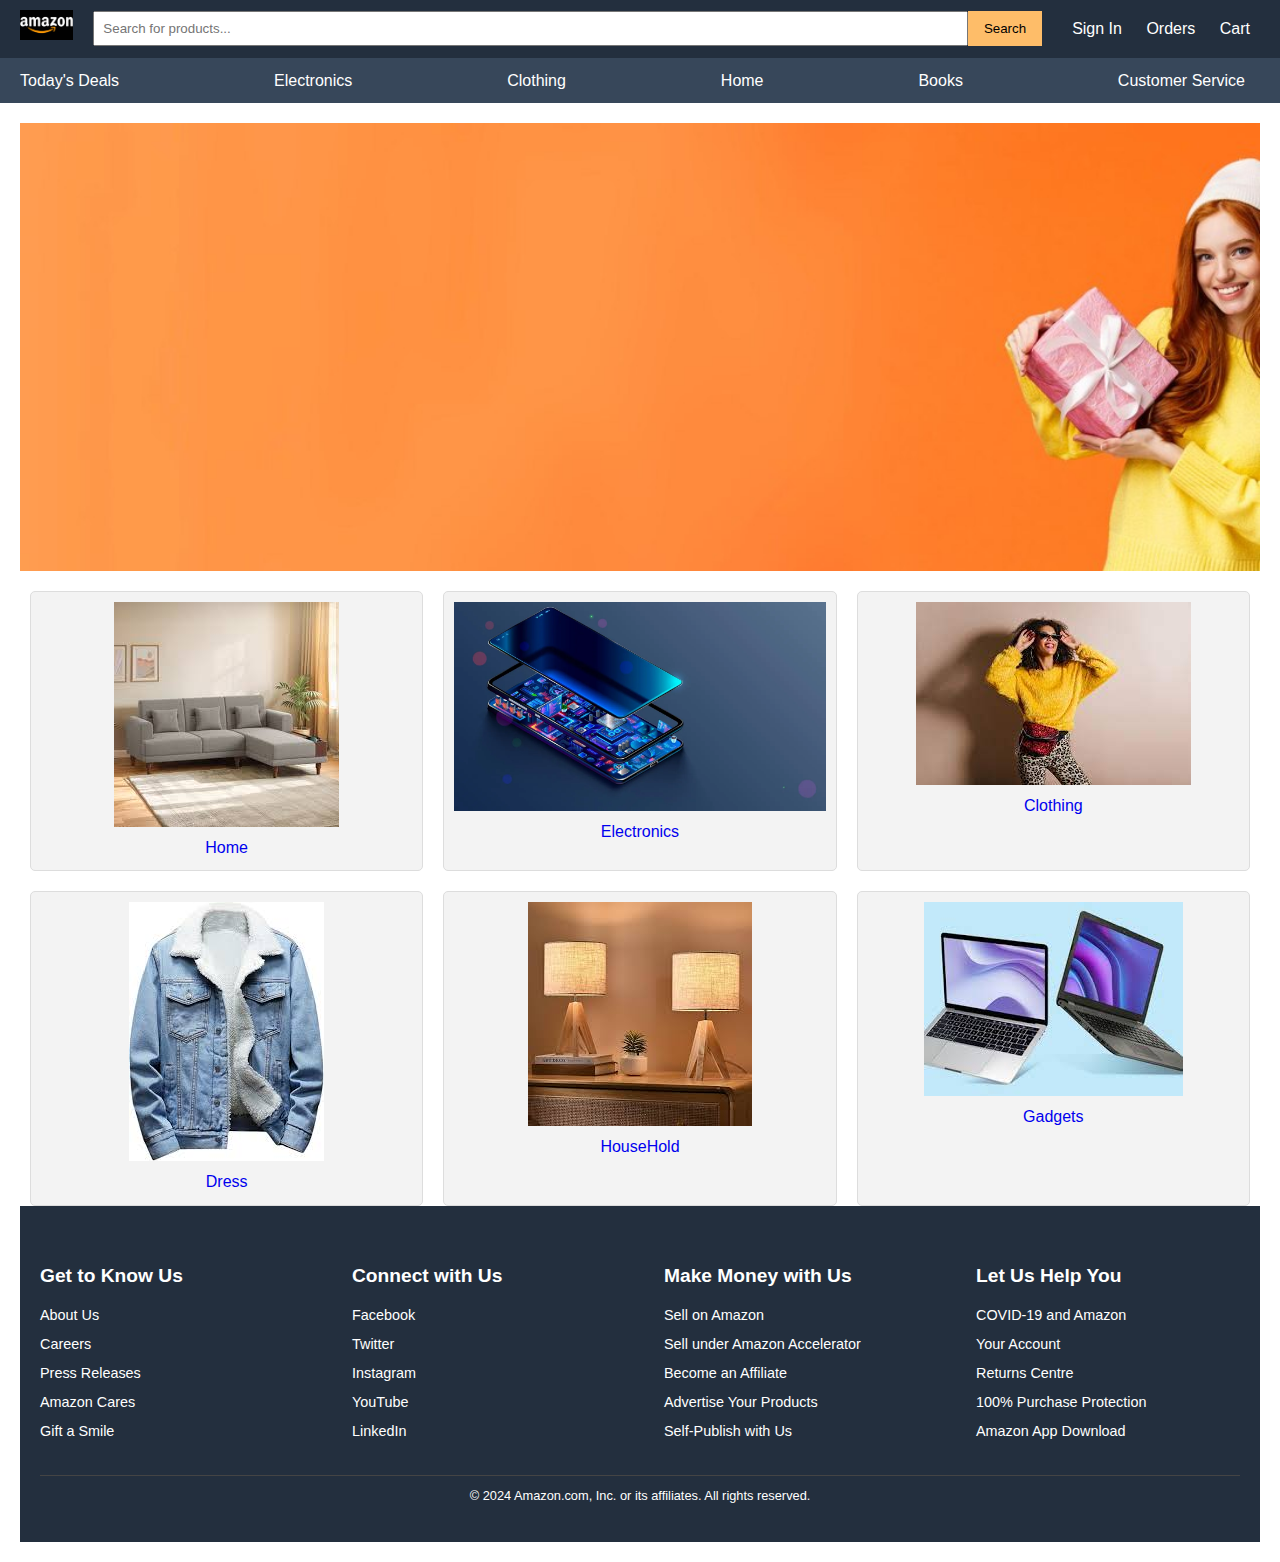
<file: index.html>
<!DOCTYPE html>
<html lang="en">
  <head>
    <meta charset="UTF-8" />
    <meta name="viewport" content="width=device-width, initial-scale=1.0" />
    <link rel="stylesheet" href="style.css" />
    <title>Amazon </title>
  </head>
  <body>
    <header>
      <div class="header-container">
        <div class="logo">
          <a href="#"
            ><img
              src="./img/logo.jpg"
              alt="Amazon Logo"
          /></a>
        </div>
        <div class="search-bar">
          <input type="text" placeholder="Search for products..." />
          <button>Search</button>
        </div>
        <div class="header-links">
          <a href="sign.html">Sign In</a>
          <a href="order.html">Orders</a>
          <a href="cart.html">Cart</a>
        </div>
      </div>
    </header>

    <nav class="navbar">
      <a href="today.html">Today's Deals</a>
      <a href="ele.html">Electronics</a>
      <a href="okey.html">Clothing</a>
      <a href="home.html">Home</a>
      <a href="book.html">Books</a>
      <a href="customer.html">Customer Service</a>
    </nav>

    <main>
      <section class="banner">
        <img src="./banner1.jpg" alt="Banner Ad" />
      </section>
      <section class="products">
        <div class="product">
          <img
            src="./img/img2/sofa.jpg"
            alt="Product 1"
          />
          <p > <a href=home.html> Home </a></p>
        
        </div>
        <div class="product">
          <img
            src="./img/smart2.webp"
            alt="Product 2"
          />
          <p><a href="./ele.html"> Electronics </a></p>
          
        </div>
        <div class="product">
          <img
            src="./img/c2.jpg"
            alt="Product 3"
          />
          <p> <a href="./okey.html"> Clothing</a></p>
         
        </div>
      </section>
      <section>
        <section class="products">
        <div class="product">
          <img
            src="./img/denim.jpg"
            alt="Product 1"
          />
          <p><a href="./okey.html"> Dress</a></p>
         
        </div>
        <div class="product">
          <img
            src="./img/img2/lamp.jpg"
            alt="Product 2"
          />
          <p><a href="./home.html"> HouseHold</a></p>
         
        </div>
        <div class="product">
          <img
            src="./img/lap1.jpg"
            alt="Product 3"
          />
          <p><a href="./ele.html"> Gadgets</a></p>
         
        </div>
      </section>
  <!-- Footer Section -->
  <footer class="footer">
    <div class="footer-content">
      <div class="footer-column">
        <h3>Get to Know Us</h3>
        <ul>
          <li><a href="#">About Us</a></li>
          <li><a href="#">Careers</a></li>
          <li><a href="#">Press Releases</a></li>
          <li><a href="#">Amazon Cares</a></li>
          <li><a href="#">Gift a Smile</a></li>
        </ul>
      </div>

      <div class="footer-column">
        <h3>Connect with Us</h3>
        <ul>
          <li><a href="#">Facebook</a></li>
          <li><a href="#">Twitter</a></li>
          <li><a href="#">Instagram</a></li>
          <li><a href="#">YouTube</a></li>
          <li><a href="#">LinkedIn</a></li>
        </ul>
      </div>

      <div class="footer-column">
        <h3>Make Money with Us</h3>
        <ul>
          <li><a href="#">Sell on Amazon</a></li>
          <li><a href="#">Sell under Amazon Accelerator</a></li>
          <li><a href="#">Become an Affiliate</a></li>
          <li><a href="#">Advertise Your Products</a></li>
          <li><a href="#">Self-Publish with Us</a></li>
        </ul>
      </div>

      <div class="footer-column">
        <h3>Let Us Help You</h3>
        <ul>
          <li><a href="#">COVID-19 and Amazon</a></li>
          <li><a href="#">Your Account</a></li>
          <li><a href="#">Returns Centre</a></li>
          <li><a href="#">100% Purchase Protection</a></li>
          <li><a href="#">Amazon App Download</a></li>
        </ul>
      </div>
    </div>

    <!-- Footer Bottom -->
    <div class="footer-bottom">
      <p>&copy; 2024 Amazon.com, Inc. or its affiliates. All rights reserved.</p>
    </div>
  </footer>

</body>
</html>

  </body>
</html>
</file>
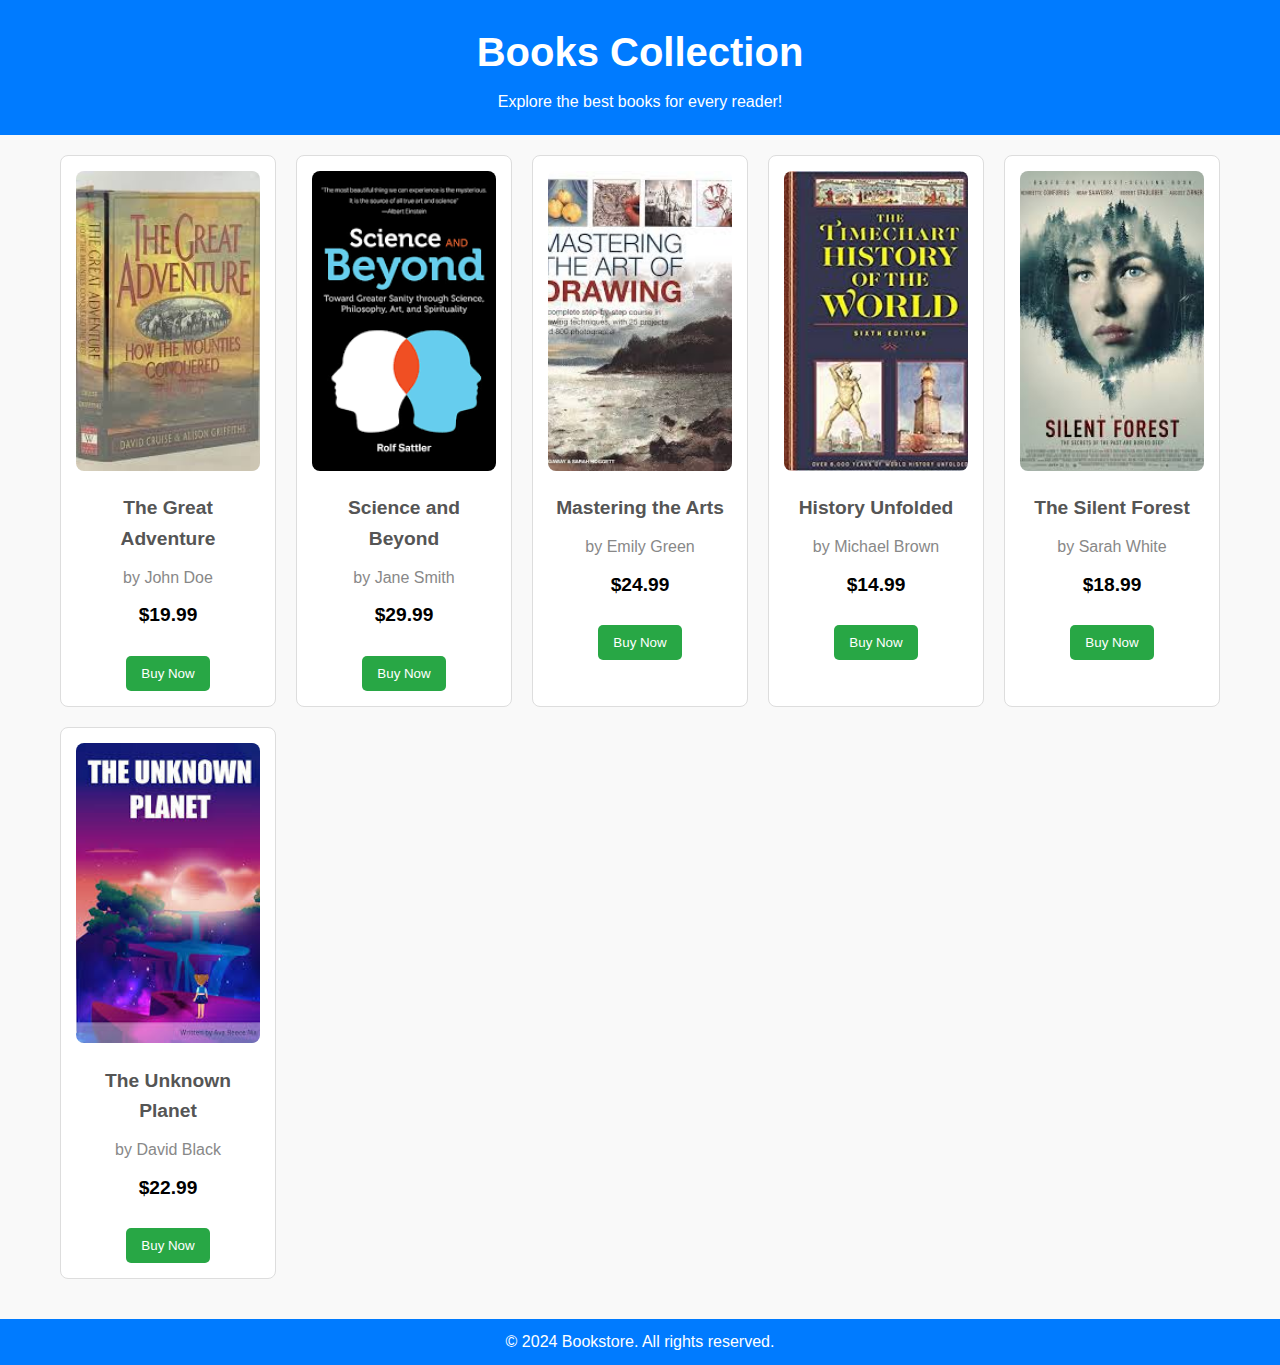
<file: book.html>
<!DOCTYPE html>
<html lang="en">
  <head>
    <meta charset="UTF-8" />
    <meta name="viewport" content="width=device-width, initial-scale=1.0" />
    <link rel="stylesheet" href="book.css" />
    <title>Books Section</title>
  </head>
  <body>
    <header>
      <h1>Books Collection</h1>
      <p>Explore the best books for every reader!</p>
    </header>

    <main>
      <section class="books-section">
        <div class="book-card">
          <img src="./img/the great.jpg" alt="Book 1" />
          <h2>The Great Adventure</h2>
          <p class="author">by John Doe</p>
          <p class="price">$19.99</p>
          <button>Buy Now</button>
        </div>
        <div class="book-card">
          <img src="./img/sicence and beyond.png" alt="Book 2" />
          <h2>Science and Beyond</h2>
          <p class="author">by Jane Smith</p>
          <p class="price">$29.99</p>
          <button>Buy Now</button>
        </div>
        <div class="book-card">
          <img src="./img/mastering the arts.jpg" alt="Book 3" />
          <h2>Mastering the Arts</h2>
          <p class="author">by Emily Green</p>
          <p class="price">$24.99</p>
          <button>Buy Now</button>
        </div>
        <div class="book-card">
          <img src="./img/history unfolded.jpg" alt="Book 4" />
          <h2>History Unfolded</h2>
          <p class="author">by Michael Brown</p>
          <p class="price">$14.99</p>
          <button>Buy Now</button>
        </div>
        <div class="book-card">
          <img src="./img/silent forest.jpg" alt="Book 5" />
          <h2>The Silent Forest</h2>
          <p class="author">by Sarah White</p>
          <p class="price">$18.99</p>
          <button>Buy Now</button>
        </div>
        <div class="book-card">
          <img src="./img/unknown planet.jpg" alt="Book 6" />
          <h2>The Unknown Planet</h2>
          <p class="author">by David Black</p>
          <p class="price">$22.99</p>
          <button>Buy Now</button>
        </div>
      </section>
    </main>

    <footer>
      <p>&copy; 2024 Bookstore. All rights reserved.</p>
    </footer>
  </body>
</html>
</file>
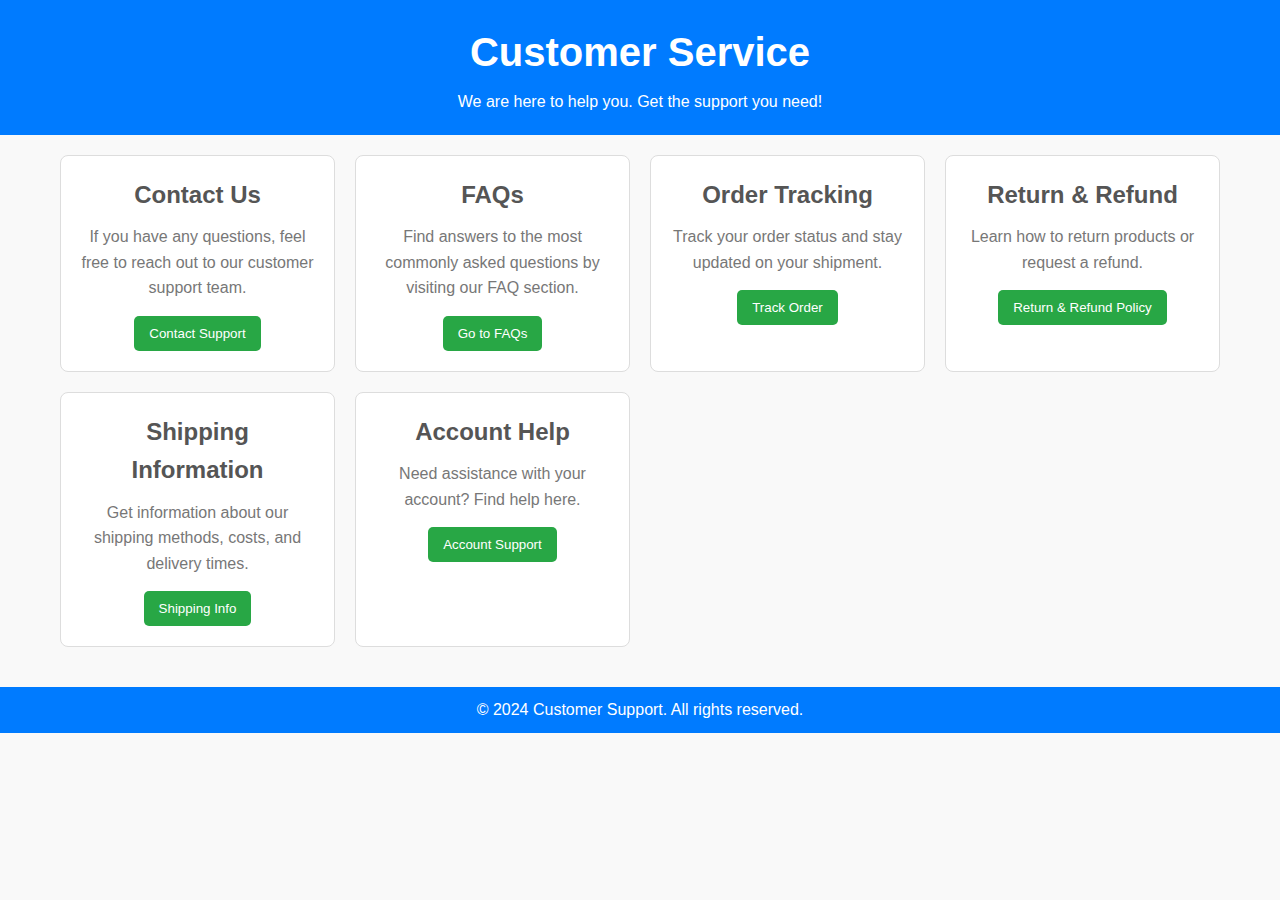
<file: customer.html>
<!DOCTYPE html>
<html lang="en">
  <head>
    <meta charset="UTF-8" />
    <meta name="viewport" content="width=device-width, initial-scale=1.0" />
    <link rel="stylesheet" href="customer.css" />
    <title>Customer Service</title>
  </head>
  <body>
    <header>
      <h1>Customer Service</h1>
      <p>We are here to help you. Get the support you need!</p>
    </header>

    <main>
      <section class="customer-service-section">
        <div class="service-card">
          <h2>Contact Us</h2>
          <p>
            If you have any questions, feel free to reach out to our customer
            support team.
          </p>
          <button>Contact Support</button>
        </div>

        <div class="service-card">
          <h2>FAQs</h2>
          <p>
            Find answers to the most commonly asked questions by visiting our
            FAQ section.
          </p>
          <button>Go to FAQs</button>
        </div>

        <div class="service-card">
          <h2>Order Tracking</h2>
          <p>Track your order status and stay updated on your shipment.</p>
          <button>Track Order</button>
        </div>

        <div class="service-card">
          <h2>Return & Refund</h2>
          <p>Learn how to return products or request a refund.</p>
          <button>Return & Refund Policy</button>
        </div>

        <div class="service-card">
          <h2>Shipping Information</h2>
          <p>
            Get information about our shipping methods, costs, and delivery
            times.
          </p>
          <button>Shipping Info</button>
        </div>

        <div class="service-card">
          <h2>Account Help</h2>
          <p>Need assistance with your account? Find help here.</p>
          <button>Account Support</button>
        </div>
      </section>
    </main>

    <footer>
      <p>&copy; 2024 Customer Support. All rights reserved.</p>
    </footer>
  </body>
</html>
</file>
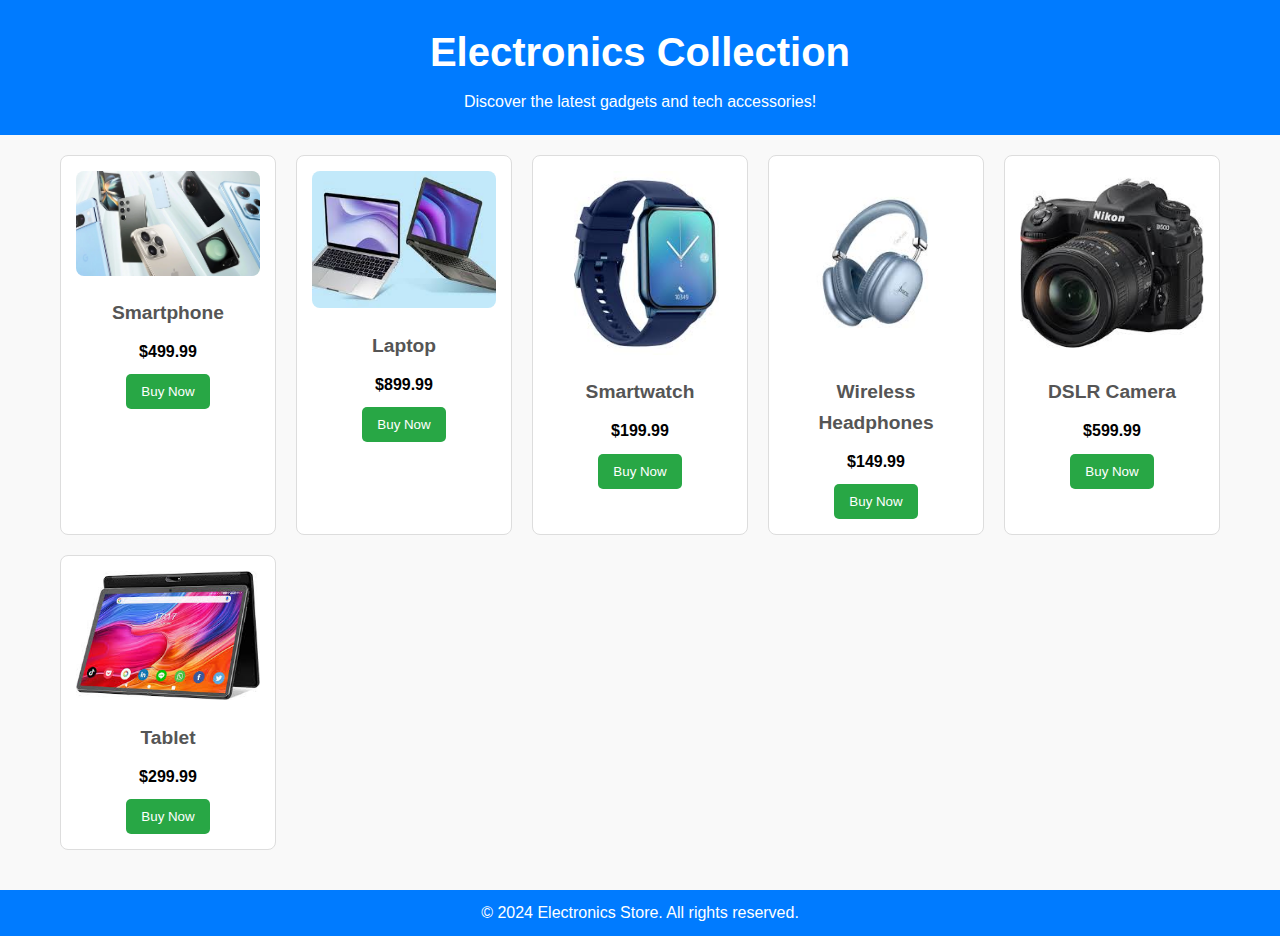
<file: ele.html>
<!DOCTYPE html>
<html lang="en">
  <head>
    <meta charset="UTF-8" />
    <meta name="viewport" content="width=device-width, initial-scale=1.0" />
    <link rel="stylesheet" href="ele.css" />
    <title>Document</title>
  </head>
  <body>
    <header>
      <h1>Electronics Collection</h1>
      <p>Discover the latest gadgets and tech accessories!</p>
    </header>

    <main>
      <section class="electronics-section">
        <div class="product-card">
          <img src="./img/smartphn.webp" alt="Smartphone" />
          <h2>Smartphone</h2>
          <p>$499.99</p>
          <button>Buy Now</button>
        </div>
        <div class="product-card">
          <img src="./img/lap1.jpg" alt="Laptop" />
          <h2>Laptop</h2>
          <p>$899.99</p>
          <button>Buy Now</button>
        </div>
        <div class="product-card">
          <img src="./img/smartw2.jpg" alt="Smartwatch" />
          <h2>Smartwatch</h2>
          <p>$199.99</p>
          <button>Buy Now</button>
        </div>
        <div class="product-card">
          <img src="./img/wireh.jpg" alt="Headphones" />
          <h2>Wireless Headphones</h2>
          <p>$149.99</p>
          <button>Buy Now</button>
        </div>
        <div class="product-card">
          <img src="./img/dslr.jpg" alt="Camera" />
          <h2>DSLR Camera</h2>
          <p>$599.99</p>
          <button>Buy Now</button>
        </div>
        <div class="product-card">
          <img src="./img/tablet1.jpg" alt="Tablet" />
          <h2>Tablet</h2>
          <p>$299.99</p>
          <button>Buy Now</button>
        </div>
      </section>
    </main>

    <footer>
      <p>&copy; 2024 Electronics Store. All rights reserved.</p>
    </footer>
  </body>
</html>
</file>
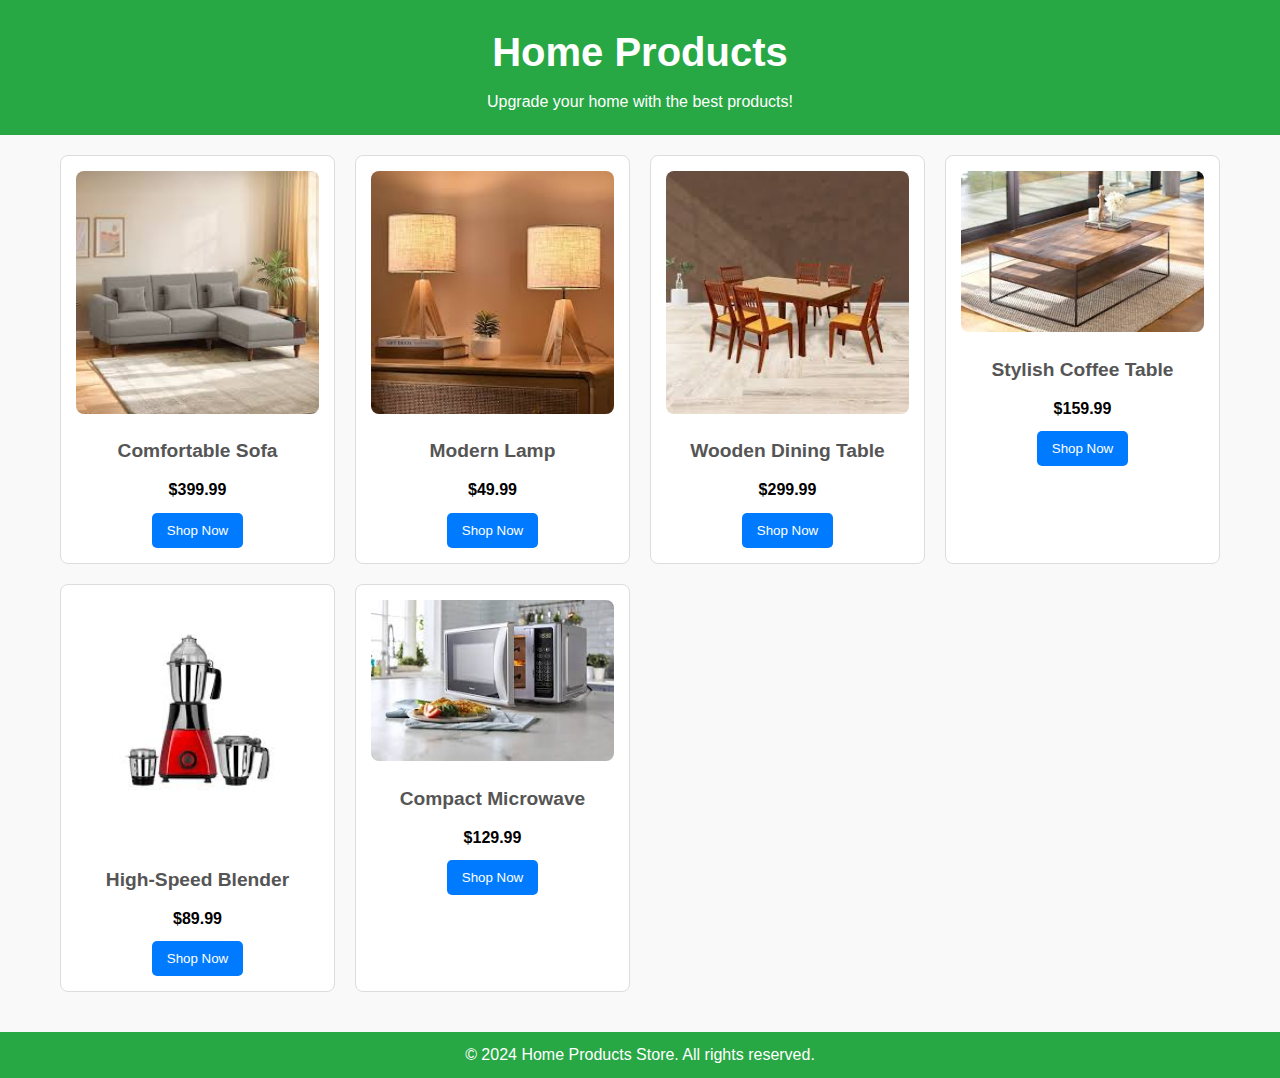
<file: home.html>
<!DOCTYPE html>
<html lang="en">
  <head>
    <meta charset="UTF-8" />
    <meta name="viewport" content="width=device-width, initial-scale=1.0" />
    <link rel="stylesheet" href="home.css" />
    <title>Home Section</title>
  </head>
  <body>
    <header>
      <h1>Home Products</h1>
      <p>Upgrade your home with the best products!</p>
    </header>

    <main>
      <section class="home-section">
        <div class="product-card">
          <img src="./img/img2/sofa.jpg" alt="Sofa" />
          <h2>Comfortable Sofa</h2>
          <p>$399.99</p>
          <button>Shop Now</button>
        </div>
        <div class="product-card">
          <img src="./img/img2/lamp.jpg" alt="Lamp" />
          <h2>Modern Lamp</h2>
          <p>$49.99</p>
          <button>Shop Now</button>
        </div>
        <div class="product-card">
          <img src="./img/img2/dinnaing.jpg" alt="Dining Table" />
          <h2>Wooden Dining Table</h2>
          <p>$299.99</p>
          <button>Shop Now</button>
        </div>
        <div class="product-card">
          <img src="./img/coffe.jpg" alt="Coffee Table" />
          <h2>Stylish Coffee Table</h2>
          <p>$159.99</p>
          <button>Shop Now</button>
        </div>
        <div class="product-card">
          <img src="./img/blander.jpg" alt="Blender" />
          <h2>High-Speed Blender</h2>
          <p>$89.99</p>
          <button>Shop Now</button>
        </div>
        <div class="product-card">
          <img src="./img/microwoven.jpg" alt="Microwave" />
          <h2>Compact Microwave</h2>
          <p>$129.99</p>
          <button>Shop Now</button>
        </div>
      </section>
    </main>

    <footer>
      <p>&copy; 2024 Home Products Store. All rights reserved.</p>
    </footer>
  </body>
</html>
</file>
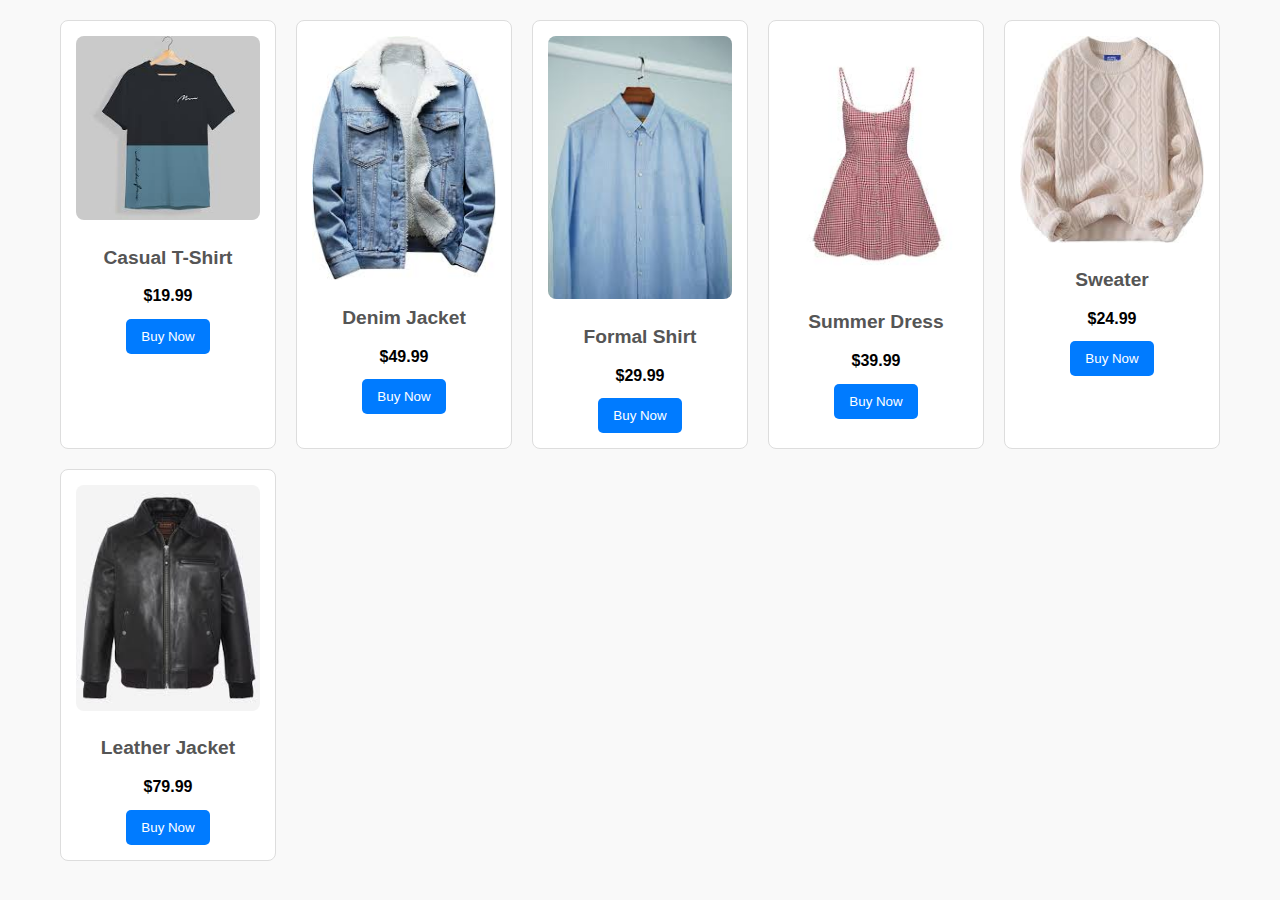
<file: okey.html>
<!DOCTYPE html>
<html lang="en">
  <head>
    <meta charset="UTF-8" />
    <meta name="viewport" content="width=device-width, initial-scale=1.0" />
    <link rel="stylesheet" href="style1.css" />
    <title>Document</title>
  </head>
  <body>
    <section class="clothing-section">
      <div class="product-card">
        <img src="./img/casual.jpg" alt="Clothing Item 1" />
        <h2>Casual T-Shirt</h2>
        <p>$19.99</p>
        <button>Buy Now</button>
      </div>
      <div class="product-card">
        <img src="./img/denim.jpg" alt="Clothing Item 2" />
        <h2>Denim Jacket</h2>
        <p>$49.99</p>
        <button>Buy Now</button>
      </div>
      <div class="product-card">
        <img src="./img/formal.jpg" alt="Clothing Item 3" />
        <h2>Formal Shirt</h2>
        <p>$29.99</p>
        <button>Buy Now</button>
      </div>
      <div class="product-card">
        <img src="./img/summer.jpg" alt="Clothing Item 4" />
        <h2>Summer Dress</h2>
        <p>$39.99</p>
        <button>Buy Now</button>
      </div>
      <div class="product-card">
        <img src="./img/sweater.jpg" alt="Clothing Item 5" />
        <h2>Sweater</h2>
        <p>$24.99</p>
        <button>Buy Now</button>
      </div>
      <div class="product-card">
        <img src="./img/leather.jpg" alt="Clothing Item 6" />
        <h2>Leather Jacket</h2>
        <p>$79.99</p>
        <button>Buy Now</button>
      </div>
    </section>
  </body>
</html>
</file>
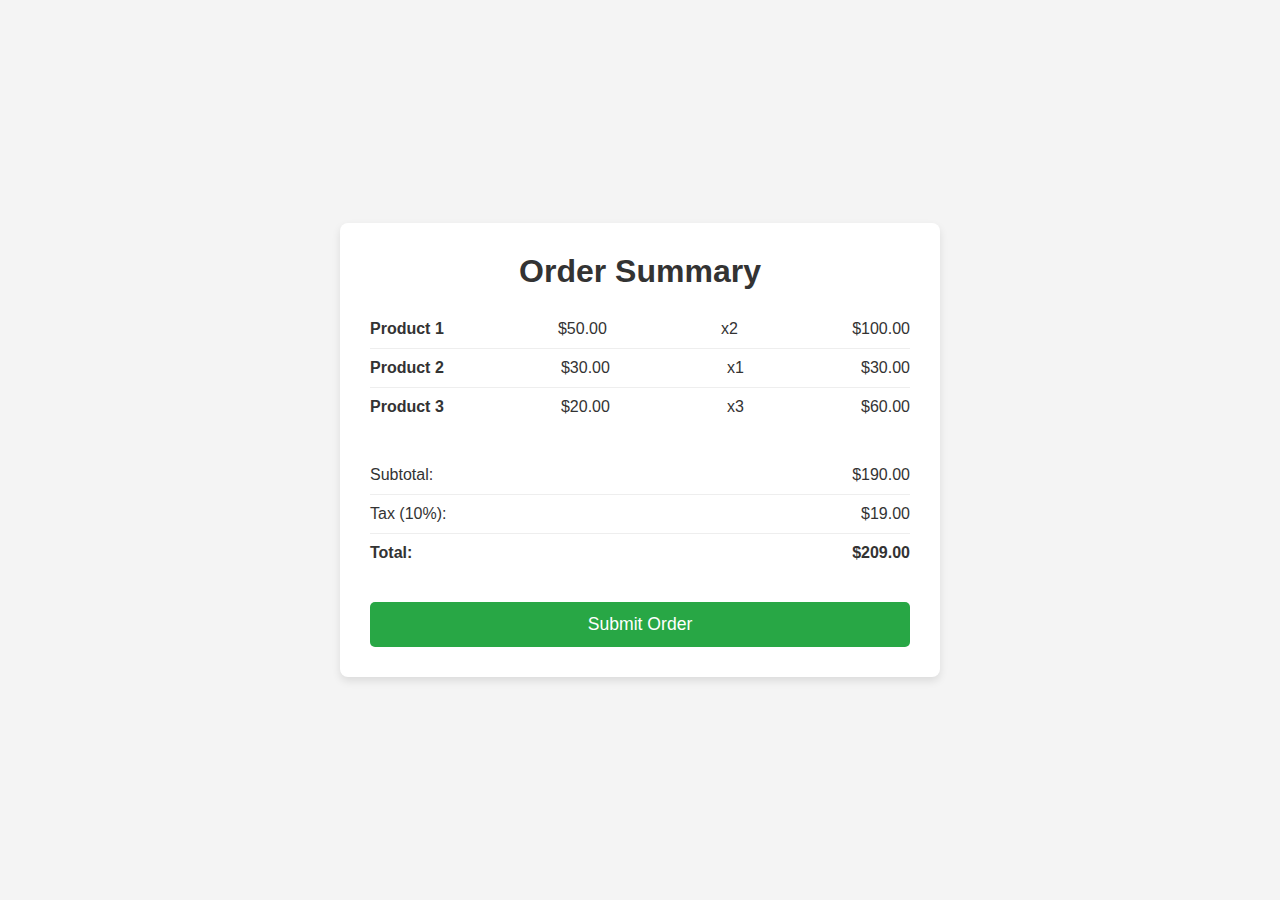
<file: order.html>
<!DOCTYPE html>
<html lang="en">
  <head>
    <meta charset="UTF-8" />
    <meta name="viewport" content="width=device-width, initial-scale=1.0" />
    <link rel="stylesheet" href="order.css" />
    <title>Order Summary</title>
  </head>
  <body>
    <!-- Order Section -->
    <div class="order-container">
      <h2>Order Summary</h2>

      <!-- Order Details -->
      <div class="order-details">
        <div class="order-item">
          <span class="item-name">Product 1</span>
          <span class="item-price">$50.00</span>
          <span class="item-quantity">x2</span>
          <span class="item-total">$100.00</span>
        </div>

        <div class="order-item">
          <span class="item-name">Product 2</span>
          <span class="item-price">$30.00</span>
          <span class="item-quantity">x1</span>
          <span class="item-total">$30.00</span>
        </div>

        <div class="order-item">
          <span class="item-name">Product 3</span>
          <span class="item-price">$20.00</span>
          <span class="item-quantity">x3</span>
          <span class="item-total">$60.00</span>
        </div>
      </div>

      <!-- Order Summary -->
      <div class="order-summary">
        <div class="summary-item">
          <span>Subtotal:</span>
          <span>$190.00</span>
        </div>
        <div class="summary-item">
          <span>Tax (10%):</span>
          <span>$19.00</span>
        </div>
        <div class="summary-item total">
          <span>Total:</span>
          <span>$209.00</span>
        </div>
      </div>

      <!-- Submit Order Button -->
      <button class="submit-order">Submit Order</button>
    </div>
  </body>
</html>
</file>
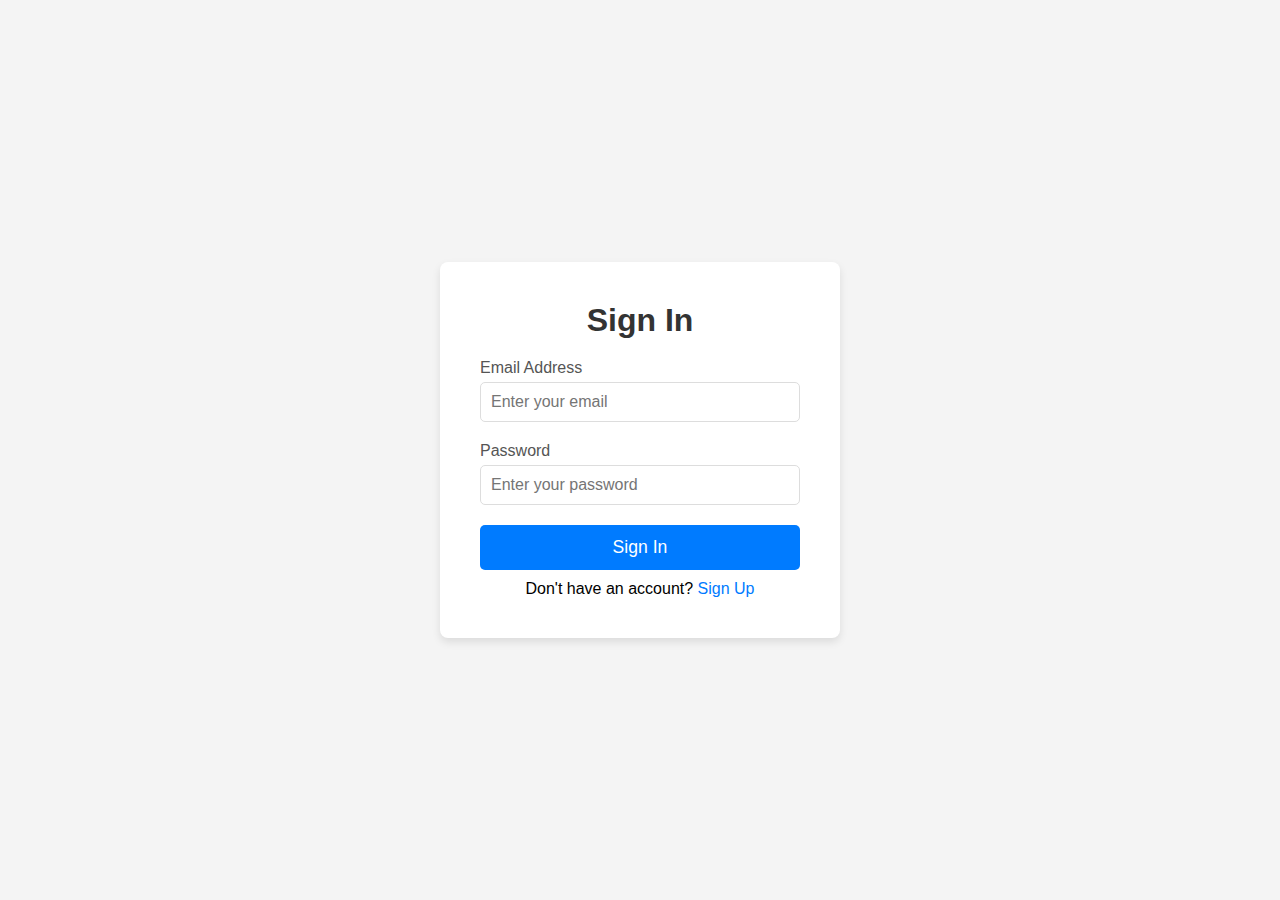
<file: sign.html>
<!DOCTYPE html>
<html lang="en">
  <head>
    <meta charset="UTF-8" />
    <meta name="viewport" content="width=device-width, initial-scale=1.0" />
    <link rel="stylesheet" href="sign.css" />
    <title>Sign In</title>
  </head>
  <body>
    <!-- Sign-In Form Section -->
    <div class="signin-container">
      <h2>Sign In</h2>
      <form class="signin-form">
        <div class="input-group">
          <label for="email">Email Address</label>
          <input
            type="email"
            id="email"
            placeholder="Enter your email"
            required
          />
        </div>

        <div class="input-group">
          <label for="password">Password</label>
          <input
            type="password"
            id="password"
            placeholder="Enter your password"
            required
          />
        </div>

        <div class="form-footer">
          <button type="submit">Sign In</button>
          <p>Don't have an account? <a href="signup.html">Sign Up</a></p>
        </div>
      </form>
    </div>
  </body>
</html>
</file>
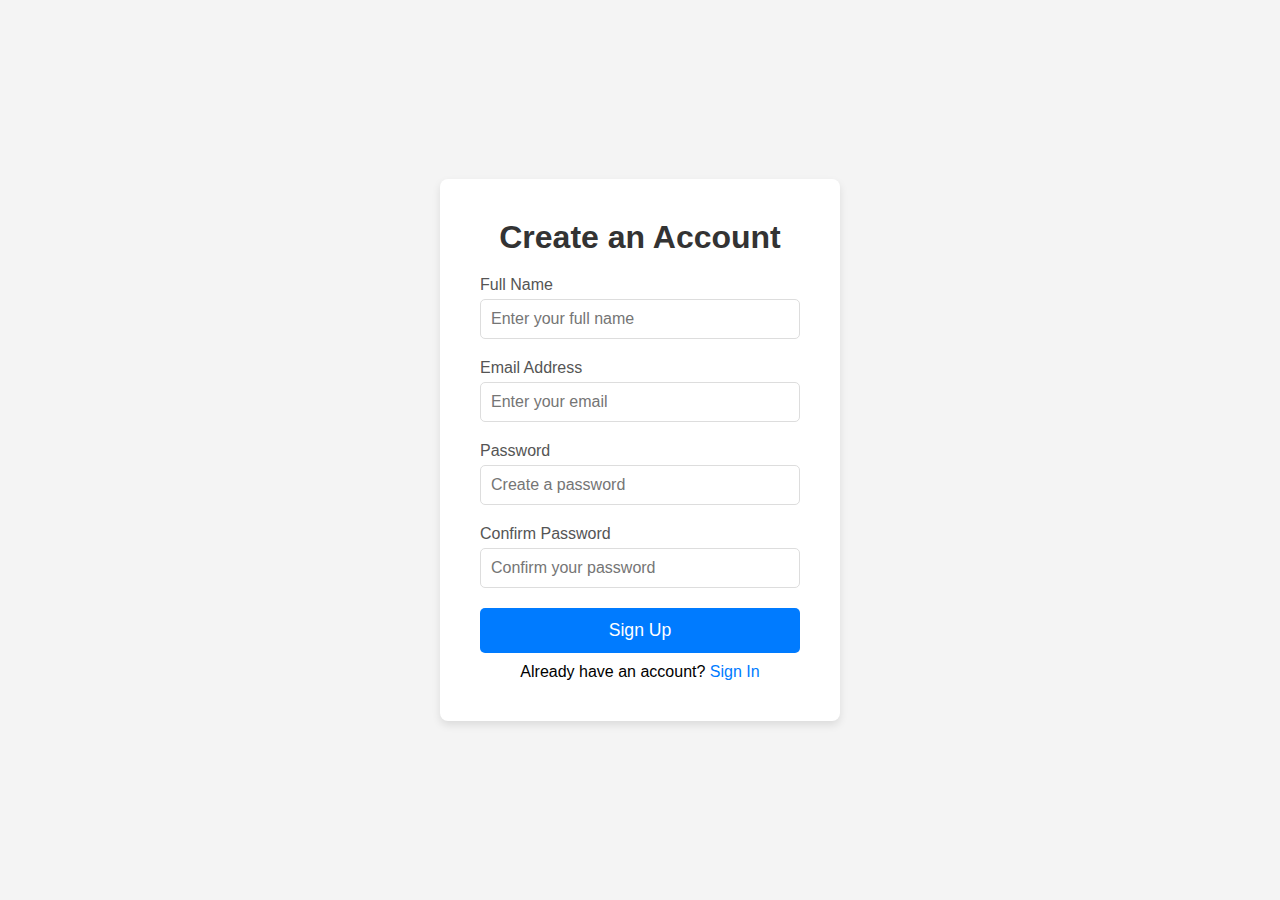
<file: signup.html>
<!DOCTYPE html>
<html lang="en">
  <head>
    <meta charset="UTF-8" />
    <meta name="viewport" content="width=device-width, initial-scale=1.0" />
    <link rel="stylesheet" href="up.css" />
    <title>Sign Up</title>
  </head>
  <body>
    <!-- Sign-Up Form Section -->
    <div class="signup-container">
      <h2>Create an Account</h2>
      <form class="signup-form">
        <div class="input-group">
          <label for="name">Full Name</label>
          <input
            type="text"
            id="name"
            placeholder="Enter your full name"
            required
          />
        </div>

        <div class="input-group">
          <label for="email">Email Address</label>
          <input
            type="email"
            id="email"
            placeholder="Enter your email"
            required
          />
        </div>

        <div class="input-group">
          <label for="password">Password</label>
          <input
            type="password"
            id="password"
            placeholder="Create a password"
            required
          />
        </div>

        <div class="input-group">
          <label for="confirm-password">Confirm Password</label>
          <input
            type="password"
            id="confirm-password"
            placeholder="Confirm your password"
            required
          />
        </div>

        <div class="form-footer">
          <button type="submit">Sign Up</button>
          <p>Already have an account? <a href="#">Sign In</a></p>
        </div>
      </form>
    </div>
  </body>
</html>
</file>
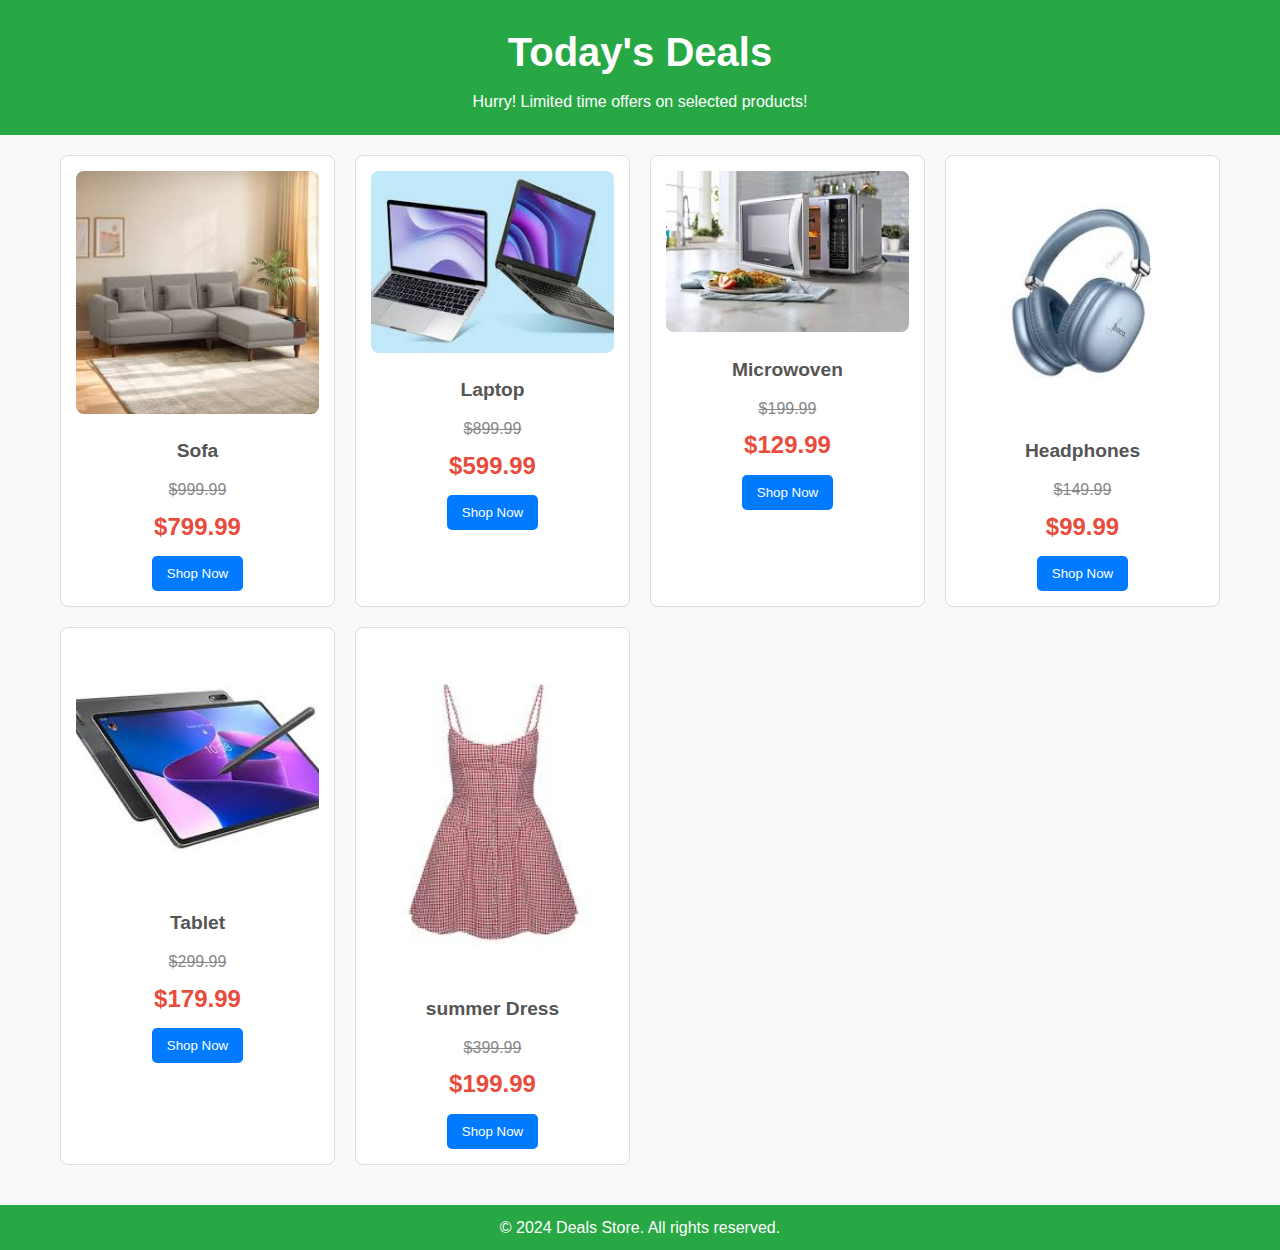
<file: today.html>
<!DOCTYPE html>
<html lang="en">
  <head>
    <meta charset="UTF-8" />
    <meta name="viewport" content="width=device-width, initial-scale=1.0" />
    <link rel="stylesheet" href="today.css" />
    <title>Today's Deals</title>
  </head>
  <body>
    <header>
      <h1>Today's Deals</h1>
      <p>Hurry! Limited time offers on selected products!</p>
    </header>

    <main>
      <section class="deals-section">
        <div class="deal-card">
          <img src="./img/img2/sofa.jpg" alt="Deal 1" />
          <h2>Sofa</h2>
          <p class="old-price">$999.99</p>
          <p class="new-price">$799.99</p>
          <button>Shop Now</button>
        </div>
        <div class="deal-card">
          <img src="./img/lap1.jpg" alt="Deal 2" />
          <h2>Laptop</h2>
          <p class="old-price">$899.99</p>
          <p class="new-price">$599.99</p>
          <button>Shop Now</button>
        </div>
        <div class="deal-card">
          <img src="./img/microwoven.jpg" alt="Deal 3" />
          <h2>Microwoven</h2>
          <p class="old-price">$199.99</p>
          <p class="new-price">$129.99</p>
          <button>Shop Now</button>
        </div>
        <div class="deal-card">
          <img src="./img/wireh.jpg" alt="Deal 4" />
          <h2>Headphones</h2>
          <p class="old-price">$149.99</p>
          <p class="new-price">$99.99</p>
          <button>Shop Now</button>
        </div>
        <div class="deal-card">
          <img src="./img/tablet2.jpg" alt="Deal 5" />
          <h2>Tablet</h2>
          <p class="old-price">$299.99</p>
          <p class="new-price">$179.99</p>
          <button>Shop Now</button>
        </div>
        <div class="deal-card">
          <img src="./img/summer.jpg" alt="Deal 6" />
          <h2>summer Dress</h2>
          <p class="old-price">$399.99</p>
          <p class="new-price">$199.99</p>
          <button>Shop Now</button>
        </div>
      </section>
    </main>

    <footer>
      <p>&copy; 2024 Deals Store. All rights reserved.</p>
    </footer>
  </body>
</html>
</file>
<file: style.css>
/* General Reset */
* {
  margin: 0;
  padding: 0;
  box-sizing: border-box;
}

body {
  font-family: Arial, sans-serif;
  line-height: 1.6;
}

/* Header */
header {
  background-color: #232f3e;
  color: white;
  padding: 10px 20px;
}

.header-container {
  display: flex;
  align-items: center;
  justify-content: space-between;
}

.logo img {
  max-height: 30px;
  background-color: none;
}

.search-bar {
  display: flex;
  flex: 1;
  margin: 0 20px;
}

.search-bar input {
  flex: 1;
  padding: 8px;
}

.search-bar button {
  padding: 8px 16px;
  background-color: #febd69;
  border: none;
  cursor: pointer;
}

.header-links a {
  color: white;
  margin: 0 10px;
  text-decoration: none;
}

/* Navbar */
.navbar {
  background-color: #37475a;
  color: white;
  padding: 10px 20px;
  display: flex;
  justify-content: space-between;
}

.navbar a {
  color: white;
  text-decoration: none;
  margin-right: 15px;
}

/* Main Content */
main {
  padding: 20px;
}

.banner img {
  width: 100%;
  display: block;
}

.products {
  display: flex;
  justify-content: space-between;
  margin-top: 20px;
  text-decoration: none;
}
a {
  text-decoration: none;
}
.product {
  background-color: #f3f3f3;
  padding: 10px;
  text-align: center;
  border: 1px solid #ddd;
  border-radius: 5px;
  flex: 1;
  margin: 0 10px;
}

.product img {
  max-width: 100%;
  height: auto;
}

.slider {
  width: 1150px;
  height: 300px;
  overflow: hidden;
  position: relative;
  border: 2px solid #ddd;
  border-radius: 8px;
  box-shadow: 0 4px 6px rgba(0, 0, 0, 0.1);
}

.slides {
  display: flex;
  width: 300%;
  height: 100%;
  transition: transform 0.5s ease-in-out;
}

.slide {
  width: 100%;
  flex-shrink: 0;
}

.slide img {
  width: 30%;
  height: 30%;
  object-fit: cover;
}

.controls {
  position: absolute;
  top: 50%;
  width: 100%;
  display: flex;
  justify-content: space-between;
  transform: translateY(-50%);
  pointer-events: none;
}

.controls button {
  background-color: rgba(0, 0, 0, 0.5);
  color: white;
  border: none;
  border-radius: 50%;
  width: 40px;
  height: 40px;
  cursor: pointer;
  pointer-events: auto;
  display: flex;
  justify-content: center;
  align-items: center;
  font-size: 24px;
  outline: none;
}

.controls button:hover {
  background-color: rgba(0, 0, 0, 0.7);
}

/* Footer */
.footer {
  background-color: #232f3e;
  color: white;
  padding: 35px 20px;
  font-size: 0.9rem;
}

.footer-content {
  display: flex;
  justify-content: space-between;
  margin-top: 20px;
  margin-bottom: 30px;
}

.footer-column {
  width: 22%;
}

.footer-column h3 {
  font-size: 1.2rem;
  margin-bottom: 10px;
  font-weight: bold;
}

.footer-column ul {
  list-style: none;
  line-height: 2;
}

.footer-column ul li {
  font-size: 0.9rem;
}

.footer-column ul li a {
  color: white;
  text-decoration: none;
  transition: color 0.3s;
}

.footer-column ul li a:hover {
  color: #ff9900;
}

/* Footer Bottom */
.footer-bottom {
  text-align: center;
  border-top: 1px solid #444;
  padding-top: 10px;
}

.footer-bottom p {
  font-size: 0.8rem;
}

/* Responsive Design */
@media screen and (max-width: 768px) {
  .footer-content {
    flex-direction: column;
    align-items: center;
  }

  .footer-column {
    width: 100%;
    margin-bottom: 20px;
  }

  .footer-column h3 {
    text-align: center;
  }

  .footer-bottom p {
    font-size: 0.9rem;
  }
}
</file>
<file: book.css>
/* General Reset */
* {
  margin: 0;
  padding: 0;
  box-sizing: border-box;
}

body {
  font-family: Arial, sans-serif;
  background-color: #f9f9f9;
  color: #333;
  line-height: 1.6;
}

/* Header */
header {
  text-align: center;
  padding: 20px;
  background-color: #007bff;
  color: white;
}

header h1 {
  font-size: 2.5rem;
}

header p {
  font-size: 1rem;
  margin-top: 5px;
}

/* Books Section */
.books-section {
  display: grid;
  grid-template-columns: repeat(auto-fit, minmax(200px, 1fr));
  gap: 20px;
  padding: 20px;
  max-width: 1200px;
  margin: 0 auto;
}

.book-card {
  background-color: white;
  border: 1px solid #ddd;
  border-radius: 8px;
  text-align: center;
  padding: 15px;
  transition: transform 0.3s, box-shadow 0.3s;
}

.book-card img {
  width: 100%;
  height: 300px;
  object-fit: cover;
  border-radius: 8px;
  margin-bottom: 15px;
}

.book-card h2 {
  font-size: 1.2rem;
  margin-bottom: 10px;
  color: #555;
}

.book-card .author {
  font-size: 1rem;
  color: #888;
  margin-bottom: 10px;
}

.book-card .price {
  font-size: 1.2rem;
  color: #000;
  font-weight: bold;
  margin-bottom: 15px;
}

.book-card button {
  padding: 10px 15px;
  background-color: #28a745;
  color: white;
  border: none;
  border-radius: 5px;
  cursor: pointer;
  margin-top: 10px;
}

.book-card button:hover {
  background-color: #218838;
}

.book-card:hover {
  transform: translateY(-5px);
  box-shadow: 0 4px 8px rgba(0, 0, 0, 0.2);
}

/* Footer */
footer {
  text-align: center;
  padding: 10px;
  background-color: #007bff;
  color: white;
  margin-top: 20px;
}
</file>
<file: customer.css>
/* General Reset */
* {
  margin: 0;
  padding: 0;
  box-sizing: border-box;
}

body {
  font-family: Arial, sans-serif;
  background-color: #f9f9f9;
  color: #333;
  line-height: 1.6;
}

/* Header */
header {
  text-align: center;
  padding: 20px;
  background-color: #007bff;
  color: white;
}

header h1 {
  font-size: 2.5rem;
}

header p {
  font-size: 1rem;
  margin-top: 5px;
}

/* Customer Service Section */
.customer-service-section {
  display: grid;
  grid-template-columns: repeat(auto-fit, minmax(250px, 1fr));
  gap: 20px;
  padding: 20px;
  max-width: 1200px;
  margin: 0 auto;
}

.service-card {
  background-color: white;
  border: 1px solid #ddd;
  border-radius: 8px;
  text-align: center;
  padding: 20px;
  transition: transform 0.3s, box-shadow 0.3s;
}

.service-card h2 {
  font-size: 1.5rem;
  color: #555;
  margin-bottom: 10px;
}

.service-card p {
  font-size: 1rem;
  color: #777;
  margin-bottom: 15px;
}

.service-card button {
  padding: 10px 15px;
  background-color: #28a745;
  color: white;
  border: none;
  border-radius: 5px;
  cursor: pointer;
  transition: background-color 0.3s;
}

.service-card button:hover {
  background-color: #218838;
}

.service-card:hover {
  transform: translateY(-5px);
  box-shadow: 0 4px 8px rgba(0, 0, 0, 0.2);
}

/* Footer */
footer {
  text-align: center;
  padding: 10px;
  background-color: #007bff;
  color: white;
  margin-top: 20px;
}
</file>
<file: ele.css>
/* General Reset */
* {
  margin: 0;
  padding: 0;
  box-sizing: border-box;
}

body {
  font-family: Arial, sans-serif;
  background-color: #f9f9f9;
  color: #333;
  line-height: 1.6;
}

/* Header */
header {
  text-align: center;
  padding: 20px;
  background-color: #007bff;
  color: white;
}

header h1 {
  font-size: 2.5rem;
}

header p {
  font-size: 1rem;
  margin-top: 5px;
}

/* Electronics Section */
.electronics-section {
  display: grid;
  grid-template-columns: repeat(auto-fit, minmax(200px, 1fr));
  gap: 20px;
  padding: 20px;
  max-width: 1200px;
  margin: 0 auto;
}

.product-card {
  background-color: white;
  border: 1px solid #ddd;
  border-radius: 8px;
  text-align: center;
  padding: 15px;
  transition: transform 0.3s, box-shadow 0.3s;
}

.product-card img {
  width: 100%;
  height: auto;
  border-radius: 8px;
  margin-bottom: 15px;
}

.product-card h2 {
  font-size: 1.2rem;
  margin-bottom: 10px;
  color: #555;
}

.product-card p {
  font-size: 1rem;
  color: #000;
  font-weight: bold;
}

.product-card button {
  padding: 10px 15px;
  background-color: #28a745;
  color: white;
  border: none;
  border-radius: 5px;
  cursor: pointer;
  margin-top: 10px;
}

.product-card button:hover {
  background-color: #218838;
}

.product-card:hover {
  transform: translateY(-5px);
  box-shadow: 0 4px 8px rgba(0, 0, 0, 0.2);
}

/* Footer */
footer {
  text-align: center;
  padding: 10px;
  background-color: #007bff;
  color: white;
  margin-top: 20px;
}
</file>
<file: home.css>
/* General Reset */
* {
  margin: 0;
  padding: 0;
  box-sizing: border-box;
}

body {
  font-family: Arial, sans-serif;
  background-color: #f9f9f9;
  color: #333;
  line-height: 1.6;
}

/* Header */
header {
  text-align: center;
  padding: 20px;
  background-color: #28a745;
  color: white;
}

header h1 {
  font-size: 2.5rem;
}

header p {
  font-size: 1rem;
  margin-top: 5px;
}

/* Home Section */
.home-section {
  display: grid;
  grid-template-columns: repeat(auto-fit, minmax(250px, 1fr));
  gap: 20px;
  padding: 20px;
  max-width: 1200px;
  margin: 0 auto;
}

.product-card {
  background-color: white;
  border: 1px solid #ddd;
  border-radius: 8px;
  text-align: center;
  padding: 15px;
  transition: transform 0.3s, box-shadow 0.3s;
}

.product-card img {
  width: 100%;
  height: auto;
  border-radius: 8px;
  margin-bottom: 15px;
}

.product-card h2 {
  font-size: 1.2rem;
  margin-bottom: 10px;
  color: #555;
}

.product-card p {
  font-size: 1rem;
  color: #000;
  font-weight: bold;
}

.product-card button {
  padding: 10px 15px;
  background-color: #007bff;
  color: white;
  border: none;
  border-radius: 5px;
  cursor: pointer;
  margin-top: 10px;
}

.product-card button:hover {
  background-color: #0056b3;
}

.product-card:hover {
  transform: translateY(-5px);
  box-shadow: 0 4px 8px rgba(0, 0, 0, 0.2);
}

/* Footer */
footer {
  text-align: center;
  padding: 10px;
  background-color: #28a745;
  color: white;
  margin-top: 20px;
}
</file>
<file: style1.css>
/* General Reset */
* {
  margin: 0;
  padding: 0;
  box-sizing: border-box;
}

body {
  font-family: Arial, sans-serif;
  background-color: #f9f9f9;
  color: #333;
  line-height: 1.6;
}

/* Header */
header {
  text-align: center;
  padding: 20px;
  background-color: #333;
  color: white;
}

header h1 {
  font-size: 2.5rem;
}

header p {
  font-size: 1rem;
  margin-top: 5px;
}

/* Clothing Section */
.clothing-section {
  display: grid;
  grid-template-columns: repeat(auto-fit, minmax(200px, 1fr));
  gap: 20px;
  padding: 20px;
  max-width: 1200px;
  margin: 0 auto;
}

.product-card {
  background-color: white;
  border: 1px solid #ddd;
  border-radius: 8px;
  text-align: center;
  padding: 15px;
  transition: transform 0.3s, box-shadow 0.3s;
}

.product-card img {
  width: 100%;
  height: auto;
  border-radius: 8px;
  margin-bottom: 15px;
}

.product-card h2 {
  font-size: 1.2rem;
  margin-bottom: 10px;
  color: #555;
}

.product-card p {
  font-size: 1rem;
  color: #000;
  font-weight: bold;
}

.product-card button {
  padding: 10px 15px;
  background-color: #007bff;
  color: white;
  border: none;
  border-radius: 5px;
  cursor: pointer;
  margin-top: 10px;
}

.product-card button:hover {
  background-color: #0056b3;
}

.product-card:hover {
  transform: translateY(-5px);
  box-shadow: 0 4px 8px rgba(0, 0, 0, 0.2);
}

/* Footer */
footer {
  text-align: center;
  padding: 10px;
  background-color: #333;
  color: white;
  margin-top: 20px;
}
</file>
<file: order.css>
/* General Reset */
* {
  margin: 0;
  padding: 0;
  box-sizing: border-box;
}

body {
  font-family: Arial, sans-serif;
  background-color: #f4f4f4;
  display: flex;
  justify-content: center;
  align-items: center;
  height: 100vh;
  color: #333;
}

/* Order Container */
.order-container {
  background-color: white;
  border-radius: 8px;
  box-shadow: 0 4px 8px rgba(0, 0, 0, 0.1);
  padding: 30px;
  max-width: 600px;
  width: 100%;
  text-align: left;
}

h2 {
  font-size: 2rem;
  margin-bottom: 20px;
  text-align: center;
}

/* Order Details */
.order-details {
  margin-bottom: 30px;
}

.order-item {
  display: flex;
  justify-content: space-between;
  padding: 10px 0;
  border-bottom: 1px solid #eee;
}

.item-name {
  font-weight: bold;
}

.item-price,
.item-quantity,
.item-total {
  font-size: 1rem;
}

.order-item:last-child {
  border-bottom: none;
}

/* Order Summary */
.order-summary {
  margin-bottom: 30px;
}

.summary-item {
  display: flex;
  justify-content: space-between;
  padding: 10px 0;
  border-bottom: 1px solid #eee;
}

.summary-item:last-child {
  border-bottom: none;
}

.total {
  font-weight: bold;
}

/* Submit Order Button */
.submit-order {
  padding: 12px 20px;
  background-color: #28a745;
  color: white;
  border: none;
  border-radius: 5px;
  width: 100%;
  font-size: 1.1rem;
  cursor: pointer;
  transition: background-color 0.3s;
}

.submit-order:hover {
  background-color: #218838;
}
</file>
<file: sign.css>
/* General Reset */
* {
  margin: 0;
  padding: 0;
  box-sizing: border-box;
}

body {
  font-family: Arial, sans-serif;
  background-color: #f4f4f4;
  display: flex;
  justify-content: center;
  align-items: center;
  height: 100vh;
}

/* Sign-In Container */
.signin-container {
  background-color: white;
  border-radius: 8px;
  box-shadow: 0 4px 8px rgba(0, 0, 0, 0.1);
  padding: 40px;
  max-width: 400px;
  width: 100%;
  text-align: center;
}

h2 {
  font-size: 2rem;
  color: #333;
  margin-bottom: 20px;
}

/* Input Groups */
.input-group {
  margin-bottom: 20px;
  text-align: left;
}

.input-group label {
  font-size: 1rem;
  color: #555;
  margin-bottom: 5px;
  display: block;
}

.input-group input {
  width: 100%;
  padding: 10px;
  font-size: 1rem;
  border: 1px solid #ddd;
  border-radius: 5px;
  outline: none;
  transition: border-color 0.3s;
}

.input-group input:focus {
  border-color: #007bff;
}

/* Form Footer */
.form-footer {
  margin-top: 20px;
}

button {
  padding: 12px 20px;
  background-color: #007bff;
  color: white;
  border: none;
  border-radius: 5px;
  width: 100%;
  font-size: 1.1rem;
  cursor: pointer;
  transition: background-color 0.3s;
}

button:hover {
  background-color: #0056b3;
}

form p {
  margin-top: 10px;
}

form p a {
  text-decoration: none;
  color: #007bff;
}

form p a:hover {
  text-decoration: underline;
}
</file>
<file: up.css>
/* General Reset */
* {
  margin: 0;
  padding: 0;
  box-sizing: border-box;
}

body {
  font-family: Arial, sans-serif;
  background-color: #f4f4f4;
  display: flex;
  justify-content: center;
  align-items: center;
  height: 100vh;
}

/* Sign-Up Container */
.signup-container {
  background-color: white;
  border-radius: 8px;
  box-shadow: 0 4px 8px rgba(0, 0, 0, 0.1);
  padding: 40px;
  max-width: 400px;
  width: 100%;
  text-align: center;
}

h2 {
  font-size: 2rem;
  color: #333;
  margin-bottom: 20px;
}

/* Input Groups */
.input-group {
  margin-bottom: 20px;
  text-align: left;
}

.input-group label {
  font-size: 1rem;
  color: #555;
  margin-bottom: 5px;
  display: block;
}

.input-group input {
  width: 100%;
  padding: 10px;
  font-size: 1rem;
  border: 1px solid #ddd;
  border-radius: 5px;
  outline: none;
  transition: border-color 0.3s;
}

.input-group input:focus {
  border-color: #007bff;
}

/* Form Footer */
.form-footer {
  margin-top: 20px;
}

button {
  padding: 12px 20px;
  background-color: #007bff;
  color: white;
  border: none;
  border-radius: 5px;
  width: 100%;
  font-size: 1.1rem;
  cursor: pointer;
  transition: background-color 0.3s;
}

button:hover {
  background-color: #0056b3;
}

form p {
  margin-top: 10px;
}

form p a {
  text-decoration: none;
  color: #007bff;
}

form p a:hover {
  text-decoration: underline;
}
</file>
<file: today.css>
/* General Reset */
* {
  margin: 0;
  padding: 0;
  box-sizing: border-box;
}

body {
  font-family: Arial, sans-serif;
  background-color: #f9f9f9;
  color: #333;
  line-height: 1.6;
}

/* Header */
header {
  text-align: center;
  padding: 20px;
  background-color: #28a745;
  color: white;
}

header h1 {
  font-size: 2.5rem;
}

header p {
  font-size: 1rem;
  margin-top: 5px;
}

/* Today's Deals Section */
.deals-section {
  display: grid;
  grid-template-columns: repeat(auto-fit, minmax(250px, 1fr));
  gap: 20px;
  padding: 20px;
  max-width: 1200px;
  margin: 0 auto;
}

.deal-card {
  background-color: white;
  border: 1px solid #ddd;
  border-radius: 8px;
  text-align: center;
  padding: 15px;
  transition: transform 0.3s, box-shadow 0.3s;
}

.deal-card img {
  width: 100%;
  height: auto;
  border-radius: 8px;
  margin-bottom: 15px;
}

.deal-card h2 {
  font-size: 1.2rem;
  margin-bottom: 10px;
  color: #555;
}

.deal-card .old-price {
  font-size: 1rem;
  color: #888;
  text-decoration: line-through;
}

.deal-card .new-price {
  font-size: 1.5rem;
  font-weight: bold;
  color: #e74c3c;
  margin-top: 5px;
}

.deal-card button {
  padding: 10px 15px;
  background-color: #007bff;
  color: white;
  border: none;
  border-radius: 5px;
  cursor: pointer;
  margin-top: 10px;
}

.deal-card button:hover {
  background-color: #0056b3;
}

.deal-card:hover {
  transform: translateY(-5px);
  box-shadow: 0 4px 8px rgba(0, 0, 0, 0.2);
}

/* Footer */
footer {
  text-align: center;
  padding: 10px;
  background-color: #28a745;
  color: white;
  margin-top: 20px;
}
</file>
